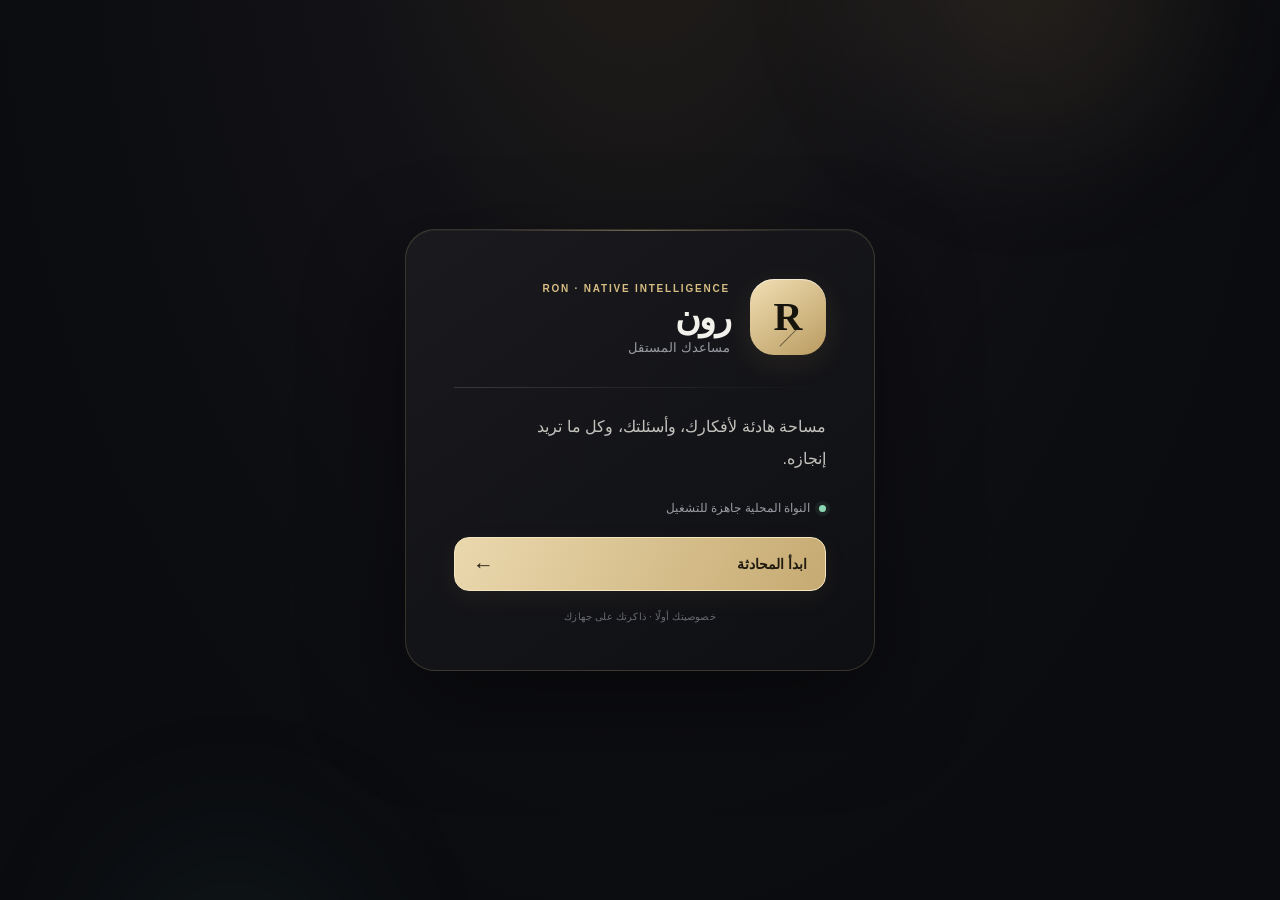
<file: index.html>
<!doctype html>
<html lang="ar" dir="rtl">
<head>
  <meta charset="utf-8">
  <meta name="viewport" content="width=device-width,initial-scale=1,viewport-fit=cover">
  <meta name="description" content="رون — مساعد ذكاء اصطناعي مستقل">
  <meta name="theme-color" content="#0b0c10">
  <link rel="stylesheet" href="assets/style.css?v=2">
  <link rel="manifest" href="manifest.webmanifest">
  <title>رون — Ron</title>
</head>
<body>
  <div class="ambient ambient-one" aria-hidden="true"></div>
  <div class="ambient ambient-two" aria-hidden="true"></div>

  <section id="startup" class="startup">
    <div class="startup-card">
      <div class="startup-brand">
        <div class="startup-mark">R<span></span></div>
        <div class="startup-wordmark">
          <span class="eyebrow">RON · NATIVE INTELLIGENCE</span>
          <h1>رون</h1>
          <p>مساعدك المستقل</p>
        </div>
      </div>
      <div class="startup-rule"></div>
      <p class="startup-copy">مساحة هادئة لأفكارك، وأسئلتك، وكل ما تريد إنجازه.</p>
      <div class="startup-status"><i></i><span>النواة المحلية جاهزة للتشغيل</span></div>
      <button id="start-ron" type="button"><span>ابدأ المحادثة</span><span class="button-arrow" aria-hidden="true">←</span></button>
      <small class="startup-footnote">خصوصيتك أولًا · ذاكرتك على جهازك</small>
    </div>
  </section>

  <main id="main-app" class="app hidden">
    <header class="topbar">
      <div class="brand">
        <div class="mark">R<span></span></div>
        <div class="brand-copy"><strong>رون</strong><small>مساعدك المستقل</small></div>
      </div>
      <div class="topbar-center">
        <span class="eyebrow">مساحة الحوار</span>
        <span class="topbar-subtitle">فكّر بصوت عالٍ. نبدأ من هنا.</span>
      </div>
      <div class="actions">
        <span class="status"><i></i><span>النواة جاهزة</span></span>
        <button id="menu" class="icon menu-button" type="button" aria-label="فتح القائمة" title="القائمة"><span></span><span></span></button>
      </div>
    </header>

    <section class="conversation-panel">
      <div class="conversation-heading">
        <div><span class="eyebrow">RON / 01</span><h1>مساحة أفكارك</h1></div>
        <span class="secure-label"><span aria-hidden="true">✦</span> محادثة خاصة</span>
      </div>
      <section id="chat" class="chat" aria-label="المحادثة" aria-live="polite"></section>
      <form id="composer" class="composer">
        <div class="composer-shell">
          <textarea id="input" rows="1" placeholder="اكتب ما يدور في ذهنك..." autocomplete="off" aria-label="رسالتك إلى رون"></textarea>
          <button id="send" type="submit" aria-label="إرسال الرسالة"><span>إرسال</span><span class="send-arrow" aria-hidden="true">↑</span></button>
        </div>
        <div class="composer-hint"><span class="hint-dot"></span><span>رون قد يخطئ أحيانًا؛ راجع المعلومات المهمة.</span><span class="keyboard-hint">مساحة آمنة للتفكير</span></div>
      </form>
    </section>
    <footer class="app-footer"><span class="footer-mark">R</span><span>رون مستقل — الذاكرة والتعلّم محفوظان على هذا الجهاز</span><span class="footer-line"></span></footer>
  </main>

  <aside id="settings" class="drawer" aria-label="قائمة رون">
    <div class="drawer-backdrop" aria-hidden="true"></div>
    <div class="drawer-card">
      <div class="drawer-head">
        <div class="drawer-brand"><div class="mark">R<span></span></div><div><h2>رون</h2><small>مركز التحكم</small></div></div>
        <button id="close-settings" class="icon close-button" type="button" aria-label="إغلاق القائمة">×</button>
      </div>
      <div class="drawer-section-label">المحادثة</div>
      <button id="new-chat" class="setting primary" type="button"><span class="setting-icon">＋</span><span>محادثة جديدة</span><span class="setting-end">↙</span></button>
      <button id="history-btn" class="setting" type="button"><span class="setting-icon">◷</span><span>المحادثات السابقة</span><span class="setting-end">⌄</span></button>
      <div id="history-list" class="history-list"></div>
      <div class="drawer-section-label drawer-section-spaced">الذاكرة والبيانات</div>
      <button id="export" class="setting" type="button"><span class="setting-icon">↗</span><span>تصدير الذاكرة</span></button>
      <label class="setting file"><span class="setting-icon">↥</span><span>استيراد الذاكرة</span><input id="import" type="file" accept="application/json"></label>
      <button id="clear-data" class="setting danger" type="button"><span class="setting-icon">⌫</span><span>مسح بيانات الجهاز</span></button>
      <div class="drawer-note"><span class="note-star">✦</span><p>رون يعمل باستقلالية. تبقى بياناتك على جهازك ما لم تقم بتصديرها بنفسك.</p></div>
      <div class="drawer-version">RON · NATIVE CORE</div>
    </div>
  </aside>

  <script src="app.js?v=43" defer></script>
</body>
</html>
</file>
<file: assets/style.css>
:root {
  color-scheme: dark;
  font-family: "IBM Plex Sans Arabic", "Segoe UI", Tahoma, sans-serif;
  --bg: #0b0c10;
  --surface: #111318;
  --surface-raised: #17191f;
  --surface-soft: #1b1d23;
  --line: rgba(255,255,255,.085);
  --line-strong: rgba(255,255,255,.14);
  --text: #f3f1eb;
  --muted: #9b9ba3;
  --subtle: #696a73;
  --gold: #d7bd83;
  --gold-bright: #ecd7a7;
  --mint: #8dd8b4;
  --danger: #e79c9c;
  --radius-xl: 28px;
}
* { box-sizing: border-box; }
html { min-height: 100%; background: var(--bg); }
body {
  position: relative; isolation: isolate; margin: 0; min-height: 100dvh; overflow-x: hidden;
  background: radial-gradient(ellipse at 50% -20%, #242019 0%, #111116 35%, var(--bg) 72%);
  color: var(--text); -webkit-font-smoothing: antialiased; text-rendering: optimizeLegibility;
}
button, textarea { font: inherit; }
button { -webkit-tap-highlight-color: transparent; }
button:focus-visible, textarea:focus-visible { outline: 2px solid var(--gold); outline-offset: 3px; }
.ambient { position: fixed; z-index: -1; pointer-events: none; border-radius: 50%; filter: blur(80px); opacity: .12; }
.ambient-one { width: 300px; height: 300px; top: -170px; right: 8%; background: #c5a15d; }
.ambient-two { width: 260px; height: 260px; bottom: -190px; left: 8%; background: #397c69; opacity: .09; }
.hidden { display: none !important; }
.eyebrow { color: var(--gold); font-size: 10px; font-weight: 650; letter-spacing: .18em; text-transform: uppercase; }

/* Startup */
.startup { min-height: 100dvh; display: grid; place-items: center; padding: 24px; }
.startup-card {
  position: relative; width: min(100%, 470px); padding: clamp(28px, 6vw, 48px);
  border: 1px solid rgba(215,189,131,.19); border-radius: 30px;
  background: linear-gradient(145deg, rgba(27,27,31,.97), rgba(15,16,20,.96));
  box-shadow: 0 35px 100px #0007, inset 0 1px 0 #ffffff0b; overflow: hidden;
  animation: rise-in .65s cubic-bezier(.2,.75,.25,1) both;
}
.startup-card::before { content: ""; position: absolute; inset: 0 18% auto; height: 1px; background: linear-gradient(90deg, transparent, #d7bd8370, transparent); }
.startup-brand { display: flex; align-items: center; gap: 20px; }
.startup-mark, .mark {
  position: relative; display: grid; place-items: center; flex: 0 0 auto; overflow: hidden;
  background: linear-gradient(145deg, #f1dfb4, #b99b60); color: #17140e; font-family: Georgia, serif;
  font-weight: 700; box-shadow: 0 8px 28px #c5a15d1c, inset 0 1px 0 #fff8;
}
.startup-mark { width: 76px; height: 76px; border-radius: 24px; font-size: 40px; }
.startup-mark span, .mark span { position: absolute; width: 25px; height: 1px; bottom: 17px; background: #2c2518; opacity: .55; transform: rotate(-45deg); }
.startup-wordmark h1 { margin: 2px 0 -4px; font-size: 35px; font-weight: 650; letter-spacing: -.045em; }
.startup-wordmark p { margin: 6px 0 0; color: var(--muted); font-size: 13px; }
.startup-rule { height: 1px; margin: 32px 0 23px; background: linear-gradient(90deg, var(--line-strong), transparent); }
.startup-copy { margin: 0; max-width: 330px; color: #c4c2bd; font-size: 16px; line-height: 2; }
.startup-status { display: flex; align-items: center; gap: 9px; margin-top: 26px; color: var(--muted); font-size: 12px; }
.startup-status i, .status i { width: 7px; height: 7px; border-radius: 50%; background: var(--mint); box-shadow: 0 0 0 4px #8dd8b414; }
.startup-status i { display: inline-block; }
.startup-card > button {
  display: flex; align-items: center; justify-content: space-between; width: 100%; min-height: 54px; margin-top: 22px; padding: 0 18px;
  border: 1px solid #f5e6c0; border-radius: 15px; background: linear-gradient(115deg, #ead8ad, #c6aa72);
  color: #201a10; font-size: 14px; font-weight: 700; cursor: pointer; transition: transform .2s, filter .2s, box-shadow .2s;
  box-shadow: 0 7px 24px #c5a15d12;
}
.startup-card > button:hover { transform: translateY(-2px); filter: brightness(1.06); box-shadow: 0 12px 30px #c5a15d20; }
.button-arrow { font-size: 21px; line-height: 1; }
.startup-footnote { display: block; margin-top: 20px; color: var(--subtle); text-align: center; font-size: 10px; letter-spacing: .02em; }

/* Main conversation shell */
.app { width: min(1080px, 100%); min-height: 100dvh; margin: 0 auto; padding: 22px clamp(14px, 3.4vw, 38px) 18px; display: flex; flex-direction: column; }
.topbar { display: flex; align-items: center; justify-content: space-between; gap: 18px; min-height: 66px; padding: 0 0 19px; border-bottom: 1px solid var(--line); }
.brand, .actions, .brand-copy, .drawer-brand { display: flex; align-items: center; }
.brand { gap: 12px; min-width: 155px; }
.mark { width: 42px; height: 42px; border-radius: 14px; font-size: 23px; }
.mark span { bottom: 8px; width: 16px; }
.brand-copy { align-items: flex-start; flex-direction: column; gap: 0; }
.brand strong { font-size: 18px; line-height: 1.5; font-weight: 650; }
.brand small { color: var(--muted); font-size: 11px; }
.topbar-center { display: flex; align-items: center; flex-direction: column; gap: 2px; }
.topbar-subtitle { color: var(--subtle); font-size: 11px; }
.actions { gap: 15px; }
.status { display: flex; align-items: center; gap: 8px; color: #b8c9bf; font-size: 11px; white-space: nowrap; }
.status i { display: inline-block; }
.icon { display: grid; place-items: center; width: 42px; height: 42px; padding: 0; border: 1px solid var(--line-strong); border-radius: 14px; background: #ffffff04; color: var(--text); cursor: pointer; transition: border-color .2s, background .2s, transform .2s; }
.icon:hover { border-color: #d7bd8375; background: #d7bd830c; transform: translateY(-1px); }
.menu-button { align-content: center; gap: 5px; }
.menu-button span { display: block; width: 17px; height: 1.5px; border-radius: 3px; background: #dedbd2; }
.menu-button span:last-child { width: 12px; margin-left: 5px; }
.conversation-panel {
  flex: 1; min-height: 0; display: flex; flex-direction: column; margin-top: 22px;
  border: 1px solid var(--line); border-radius: var(--radius-xl);
  background: linear-gradient(155deg, #15161bd9, #101116e8);
  box-shadow: 0 24px 70px #00000020, inset 0 1px 0 #ffffff05; overflow: hidden;
}
.conversation-heading { display: flex; align-items: center; justify-content: space-between; gap: 15px; padding: 23px 26px 17px; border-bottom: 1px solid #ffffff07; }
.conversation-heading h1 { margin: 4px 0 0; font-size: 18px; font-weight: 550; letter-spacing: -.025em; }
.secure-label { display: inline-flex; align-items: center; gap: 7px; padding: 7px 11px; border: 1px solid #d7bd8325; border-radius: 999px; color: #c6b58f; font-size: 10px; white-space: nowrap; }
.secure-label span { color: var(--gold); }
.chat { flex: 1; min-height: 240px; overflow: auto; overscroll-behavior: contain; padding: 16px clamp(14px, 3.2vw, 32px) 28px; scroll-behavior: smooth; scrollbar-width: thin; scrollbar-color: #414047 transparent; }
.message { position: relative; width: fit-content; max-width: min(82%, 690px); padding: 14px 17px 15px; margin: 13px 0; border: 1px solid var(--line); border-radius: 18px 18px 5px 18px; background: linear-gradient(140deg, #1b1d23, #17181e); box-shadow: 0 5px 20px #00000012; animation: message-in .24s ease-out both; }
.message b { display: block; margin-bottom: 5px; color: var(--gold); font-size: 10px; font-weight: 650; letter-spacing: .02em; }
.message p { margin: 0; color: #e7e5df; font-size: 14px; line-height: 1.95; white-space: pre-wrap; overflow-wrap: anywhere; }
.message.user { margin-right: auto; margin-left: 0; border-color: #c4a5682c; border-radius: 18px 18px 18px 5px; background: linear-gradient(145deg, #29251d, #201f1d); }
.message.user b { color: #e4ca91; }
.composer { padding: 13px clamp(14px, 3.2vw, 32px) 17px; border-top: 1px solid #ffffff08; background: #0d0e120a; }
.composer-shell { display: flex; align-items: flex-end; gap: 12px; padding: 9px; border: 1px solid #ffffff19; border-radius: 19px; background: #0b0c10; box-shadow: 0 8px 25px #00020, inset 0 1px 0 #ffffff05; transition: border-color .2s, box-shadow .2s; }
.composer-shell:focus-within { border-color: #d7bd8360; box-shadow: 0 0 0 3px #d7bd830b, 0 8px 25px #00020; }
.composer textarea { flex: 1; width: 100%; min-width: 0; min-height: 43px; max-height: 145px; resize: vertical; border: 0; outline: 0; background: transparent; color: var(--text); padding: 10px 10px 8px; font-size: 14px; line-height: 1.7; }
.composer textarea::placeholder { color: #777780; }
.composer textarea:focus-visible { outline: none; }
.composer button { display: inline-flex; align-items: center; justify-content: center; gap: 9px; flex: 0 0 auto; min-height: 43px; padding: 0 15px; border: 1px solid #ead8ad; border-radius: 13px; background: linear-gradient(135deg, #ead8ad, #c4a568); color: #211a10; font-size: 12px; font-weight: 700; cursor: pointer; transition: filter .2s, transform .2s, opacity .2s; }
.composer button:hover { filter: brightness(1.07); transform: translateY(-1px); }
.composer button:disabled { opacity: .45; cursor: wait; transform: none; }
.send-arrow { display: grid; place-items: center; width: 20px; height: 20px; border-radius: 7px; background: #241e13; color: var(--gold-bright); font-size: 15px; }
.composer button.thinking { min-width: 94px; }
.composer button.thinking::after { content: " …"; display: inline-block; animation: ron-thinking 1s steps(4,end) infinite; }
.composer-hint { display: flex; align-items: center; gap: 7px; padding: 11px 3px 0; color: var(--subtle); font-size: 10px; }
.hint-dot { width: 4px; height: 4px; border-radius: 50%; background: var(--gold); opacity: .8; }
.keyboard-hint { margin-right: auto; color: #62616a; }
.app-footer { display: flex; align-items: center; justify-content: center; gap: 9px; padding-top: 17px; color: #72727b; font-size: 10px; }
.footer-mark { display: grid; place-items: center; width: 18px; height: 18px; border: 1px solid #d7bd8340; border-radius: 6px; color: var(--gold); font-family: Georgia, serif; font-size: 11px; }
.footer-line { width: 28px; height: 1px; margin-right: 4px; background: linear-gradient(90deg, #d7bd8330, transparent); }

/* Slide-in control drawer */
.drawer { display: none; position: fixed; inset: 0; z-index: 20; background: #0009; backdrop-filter: blur(8px); animation: fade-in .18s ease-out; }
.drawer.open { display: block; }
.drawer-card { position: absolute; top: 0; right: 0; display: flex; flex-direction: column; width: min(380px, 92vw); height: 100%; overflow-y: auto; padding: 25px 22px; border-left: 1px solid var(--line-strong); background: linear-gradient(160deg, #17181e, #0e0f13 65%); box-shadow: -24px 0 80px #0005; animation: drawer-in .24s ease-out; }
.drawer-head { display: flex; align-items: center; justify-content: space-between; padding-bottom: 24px; border-bottom: 1px solid var(--line); }
.drawer-brand { gap: 12px; }
.drawer-brand h2 { margin: 0; font-size: 17px; font-weight: 650; }
.drawer-brand small { display: block; margin-top: 2px; color: var(--muted); font-size: 10px; }
.close-button { font-size: 25px; font-weight: 300; }
.drawer-section-label { margin: 22px 5px 10px; color: var(--subtle); font-size: 10px; font-weight: 650; letter-spacing: .08em; }
.drawer-section-spaced { margin-top: 27px; }
.setting { display: flex; align-items: center; gap: 12px; width: 100%; min-height: 48px; padding: 0 13px; margin: 7px 0; border: 1px solid var(--line); border-radius: 13px; background: #ffffff04; color: #e3e1db; text-align: right; font-size: 12px; cursor: pointer; transition: background .2s, border-color .2s; }
.setting:hover { border-color: #d7bd8345; background: #d7bd8308; }
.setting-icon { display: grid; place-items: center; width: 27px; height: 27px; border: 1px solid var(--line); border-radius: 9px; color: var(--gold); font-size: 15px; }
.setting-end { margin-right: auto; color: var(--subtle); }
.setting.primary { border-color: #d7bd8350; background: linear-gradient(110deg, #d8bf8b12, #ffffff04); color: var(--gold-bright); font-weight: 650; }
.setting.primary .setting-icon { border-color: #d7bd8340; background: #d7bd8312; }
.setting.file input { display: none; }
.setting.danger { color: var(--danger); }
.setting.danger .setting-icon { color: var(--danger); border-color: #e79c9c24; }
.history-list { display: none; padding: 2px 0 5px; }
.history-list.open { display: block; }
.history-item { width: 100%; padding: 11px 12px; margin: 6px 0; border: 1px solid var(--line); border-radius: 12px; background: #ffffff04; color: var(--text); text-align: right; cursor: pointer; }
.history-item small { display: block; margin-top: 4px; color: var(--subtle); font-size: 10px; }
.history-empty { padding: 8px; color: var(--subtle); font-size: 12px; }
.drawer-note { display: flex; align-items: flex-start; gap: 11px; margin-top: auto; padding: 16px 13px; border: 1px solid #d7bd831a; border-radius: 15px; background: #d7bd8307; }
.note-star { color: var(--gold); }
.drawer-note p { margin: 0; color: var(--muted); font-size: 11px; line-height: 1.9; }
.drawer-version { margin-top: 17px; color: #5d5d65; text-align: center; font-size: 9px; letter-spacing: .16em; }

@keyframes rise-in { from { opacity: 0; transform: translateY(12px) scale(.99); } to { opacity: 1; transform: translateY(0) scale(1); } }
@keyframes message-in { from { opacity: 0; transform: translateY(5px); } to { opacity: 1; transform: translateY(0); } }
@keyframes drawer-in { from { transform: translateX(18px); opacity: .6; } to { transform: translateX(0); opacity: 1; } }
@keyframes fade-in { from { opacity: 0; } to { opacity: 1; } }
@keyframes ron-thinking { 0% { opacity: .25; } 50% { opacity: 1; } 100% { opacity: .25; } }

@media (min-width: 900px) {
  .app { padding-top: 27px; padding-bottom: 22px; }
  .conversation-panel { margin-top: 26px; }
  .chat { padding-top: 24px; }
}
@media (max-width: 640px) {
  .app { padding: 10px 10px max(10px, env(safe-area-inset-bottom)); }
  .topbar { min-height: 58px; padding-bottom: 12px; gap: 8px; }
  .brand { gap: 9px; min-width: 0; }
  .mark { width: 37px; height: 37px; border-radius: 12px; font-size: 21px; }
  .brand strong { font-size: 16px; }
  .brand small { font-size: 10px; }
  .topbar-center { display: none; }
  .actions { gap: 9px; }
  .status { gap: 6px; font-size: 10px; }
  .icon { width: 38px; height: 38px; border-radius: 12px; }
  .conversation-panel { margin-top: 12px; border-radius: 22px; }
  .conversation-heading { padding: 18px 16px 13px; }
  .conversation-heading h1 { font-size: 16px; }
  .secure-label { padding: 6px 8px; font-size: 9px; }
  .chat { min-height: 200px; padding: 10px 12px 20px; }
  .message { max-width: 94%; padding: 12px 13px; margin: 10px 0; }
  .message p { font-size: 13px; line-height: 1.9; }
  .composer { padding: 11px 12px 13px; }
  .composer-shell { gap: 7px; padding: 6px; border-radius: 16px; }
  .composer textarea { min-height: 41px; padding: 9px 7px; font-size: 13px; }
  .composer button { gap: 6px; min-height: 41px; padding: 0 10px; border-radius: 11px; font-size: 11px; }
  .composer-hint { font-size: 9px; }
  .keyboard-hint { display: none; }
  .app-footer { gap: 7px; padding-top: 12px; font-size: 9px; }
  .footer-line { display: none; }
  .startup { padding: 18px; }
  .startup-card { padding: 29px 23px; border-radius: 25px; }
  .startup-mark { width: 64px; height: 64px; border-radius: 20px; font-size: 34px; }
  .startup-wordmark h1 { font-size: 30px; }
}
@media (max-width: 370px) {
  .status span { display: none; }
  .conversation-heading { gap: 7px; }
  .secure-label { font-size: 8px; }
  .message { max-width: 97%; }
  .composer-hint { line-height: 1.6; }
}
@media (prefers-reduced-motion: reduce) {
  *, *::before, *::after { animation-duration: .01ms !important; animation-iteration-count: 1 !important; scroll-behavior: auto !important; transition-duration: .01ms !important; }
}
</file>
